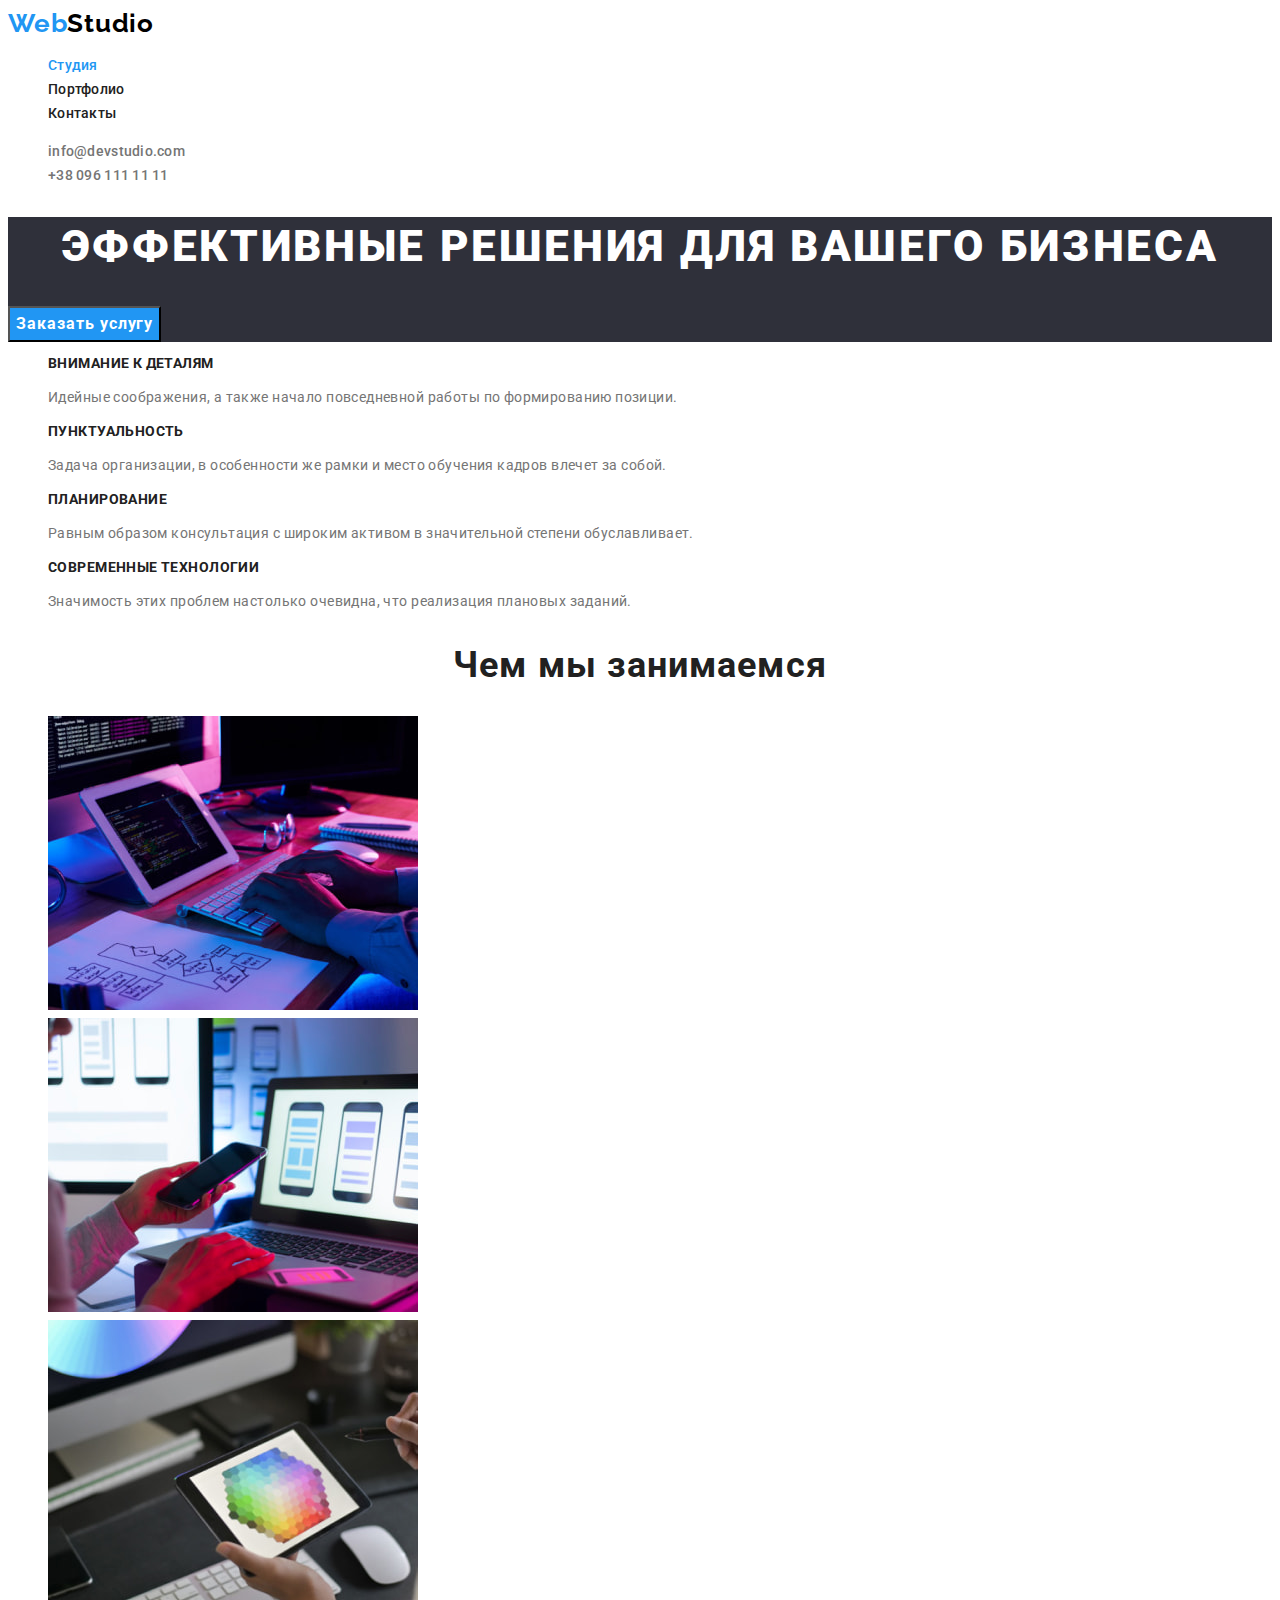
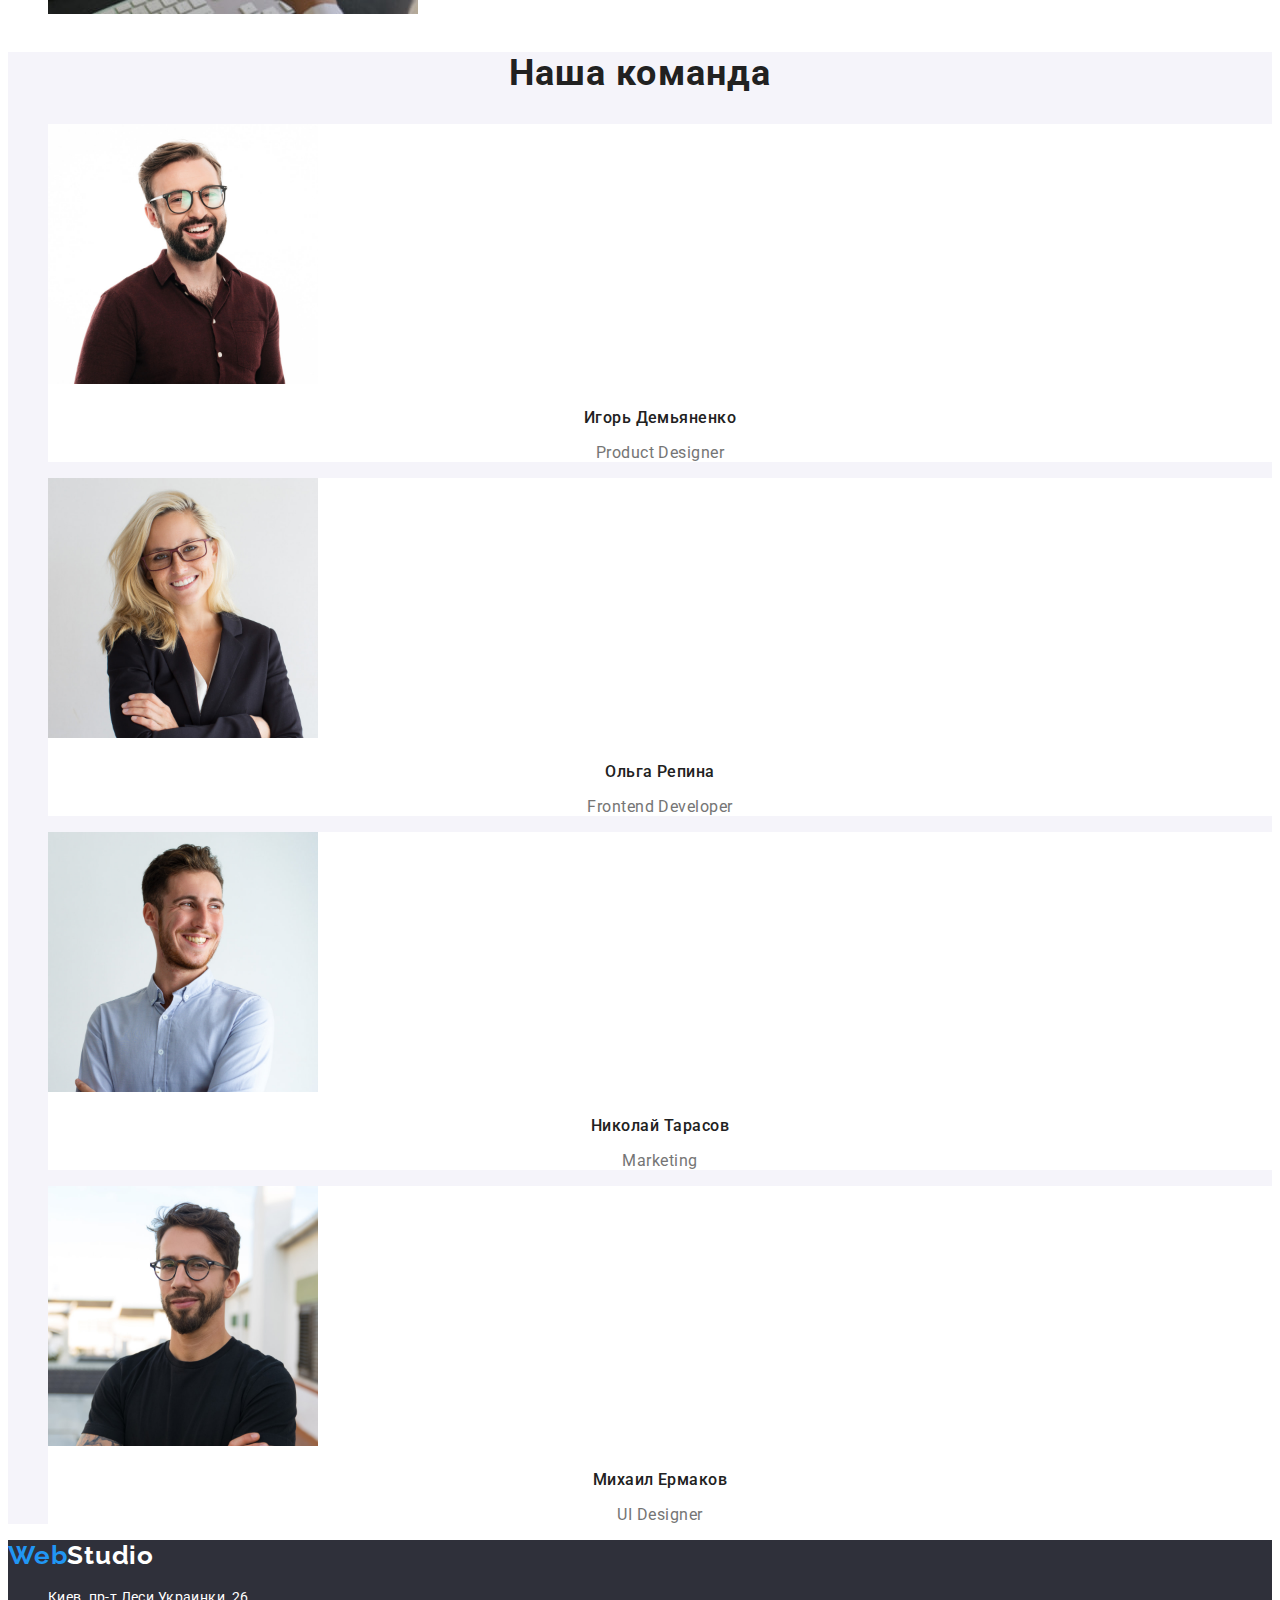
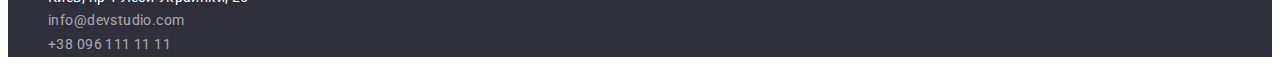
<file: index.html>
<!DOCTYPE html>
<html lang="ru">
  <head>
    <meta charset="UTF-8" />
    <meta http-equiv="X-UA-Compatible" content="IE=edge" />
    <meta name="viewport" content="width=device-width, initial-scale=1.0" />
    <title>WebStudio</title>

    <!-- fonts start -->
    <link rel="preconnect" href="https://fonts.googleapis.com" />
    <link rel="preconnect" href="https://fonts.gstatic.com" crossorigin />
    <link
      href="https://fonts.googleapis.com/css2?family=Raleway:wght@700&family=Roboto:wght@400;500;700;900&display=swap"
      rel="stylesheet"
    />
    <!-- fonts end -->

    <!-- styles start -->
    <link rel="stylesheet" href="./css/styles.css" />
    <!-- styles end -->
  </head>
  <body>
    <!-- Section Header -->

    <header class="page-header">
      <nav class="header-nav">
        <a class="logo link" href="#" lang="en">Web<span class="studio-header">Studio</span></a>
        <ul class="header-list list">
          <li><a class="header-link current link" href="#">Студия</a></li>
          <li><a class="header-link link" href="./portfolio.html">Портфолио</a></li>
          <li><a class="header-link link" href="">Контакты</a></li>
        </ul>
      </nav>
      <ul class="contacts list">
        <li>
          <a class="contacts-header link" href="mailto:info@devstudio.com">info@devstudio.com</a>
        </li>
        <li><a class="contacts-header link" href="tel:+380961111111">+38 096 111 11 11</a></li>
      </ul>
    </header>

    <!-- Main -->

    <main>
      <!-- Section Hero  -->
      <section class="hero">
        <h1 class="hero-title">Эффективные решения для вашего бизнеса</h1>
        <button class="hero-btn" type="button">Заказать услугу</button>
      </section>

      <!-- Section Feature -->

      <section class="section-feature">
        <h2 class="section-title" hidden>Особенности</h2>
        <ul class="list">
          <li>
            <h3 class="feature-title">Внимание к деталям</h3>
            <p class="feature-description">
              Идейные соображения, а также начало повседневной работы по формированию позиции.
            </p>
          </li>
          <li>
            <h3 class="feature-title">Пунктуальность</h3>
            <p class="feature-description">
              Задача организации, в особенности же рамки и место обучения кадров влечет за собой.
            </p>
          </li>
          <li>
            <h3 class="feature-title">Планирование</h3>
            <p class="feature-description">
              Равным образом консультация с широким активом в значительной степени обуславливает.
            </p>
          </li>
          <li>
            <h3 class="feature-title">Современные технологии</h3>
            <p class="feature-description">
              Значимость этих проблем настолько очевидна, что реализация плановых заданий.
            </p>
          </li>
        </ul>
      </section>

      <!-- Section Examples -->

      <section class="section-examples">
        <h2 class="section-title">Чем мы занимаемся</h2>
        <ul class="list">
          <li>
            <img
              src="./images/work/img_1.jpg"
              alt="программист набирает код на планшете"
              width="370"
              height="294"
            />
          </li>
          <li>
            <img
              src="./images/work/img_2.jpg"
              alt="девушка сверяет макет на нокибуке и в смартфоне "
              width="370"
              height="294"
            />
          </li>
          <li>
            <img
              src="./images/work/img_3.jpg"
              alt="цветовая гамма на планшете"
              width="370"
              height="294"
            />
          </li>
        </ul>
      </section>

      <!-- Section Team -->

      <section class="section-team">
        <h2 class="section-title">Наша команда</h2>
        <ul class="list">
          <li class="team-member">
            <img
              src="./images/team/person_1.jpg"
              alt="молодой мужчина с бородой, в очках, темные волосы, в коричневой рубашке"
              width="270"
              height="260"
            />
            <h3 class="member-name">Игорь Демьяненко</h3>
            <p class="member-position" lang="en">Product Designer</p>
          </li>
          <li class="team-member">
            <img
              src="./images/team/person_2.jpg"
              alt="молодая девушка, в очках, светлые волосы, в темном пиджаке"
              width="270"
              height="260"
            />
            <h3 class="member-name">Ольга Репина</h3>
            <p class="member-position" lang="en">Frontend Developer</p>
          </li>
          <li class="team-member">
            <img
              src="./images/team/person_3.jpg"
              alt="молодой мужчина с бородой, темные волосы, в светлой рубашке"
              width="270"
              height="260"
            />
            <h3 class="member-name">Николай Тарасов</h3>
            <p class="member-position" lang="en">Marketing</p>
          </li>
          <li class="team-member">
            <img
              src="./images/team/person_4.jpg"
              alt="молодой мужчина с бородой, в очках, темные волосы, в черной футболке"
              width="270"
              height="260"
            />
            <h3 class="member-name">Михаил Ермаков</h3>
            <p class="member-position" lang="en">UI Designer</p>
          </li>
        </ul>
      </section>
    </main>

    <!--Section Footer -->

    <footer class="page-footer">
      <a class="logo link" href="#">Web<span class="studio-footer">Studio</span></a>
      <address class="company-address">
        <ul class="list">
          <li>
            <a
              class="main-address contacts-footer link"
              href="https://goo.gl/maps/qAztw9pVadm1YtcE8"
              target="_blank"
              rel="noopener noreferrer"
              >Киев, пр-т Леси Украинки, 26</a
            >
          </li>
          <li>
            <a class="contacts-footer link" href="mailto:info@devstudio.com">info@devstudio.com</a>
          </li>
          <li><a class="contacts-footer link" href="tel:+380961111111">+38 096 111 11 11</a></li>
        </ul>
      </address>
    </footer>
  </body>
</html>
</file>
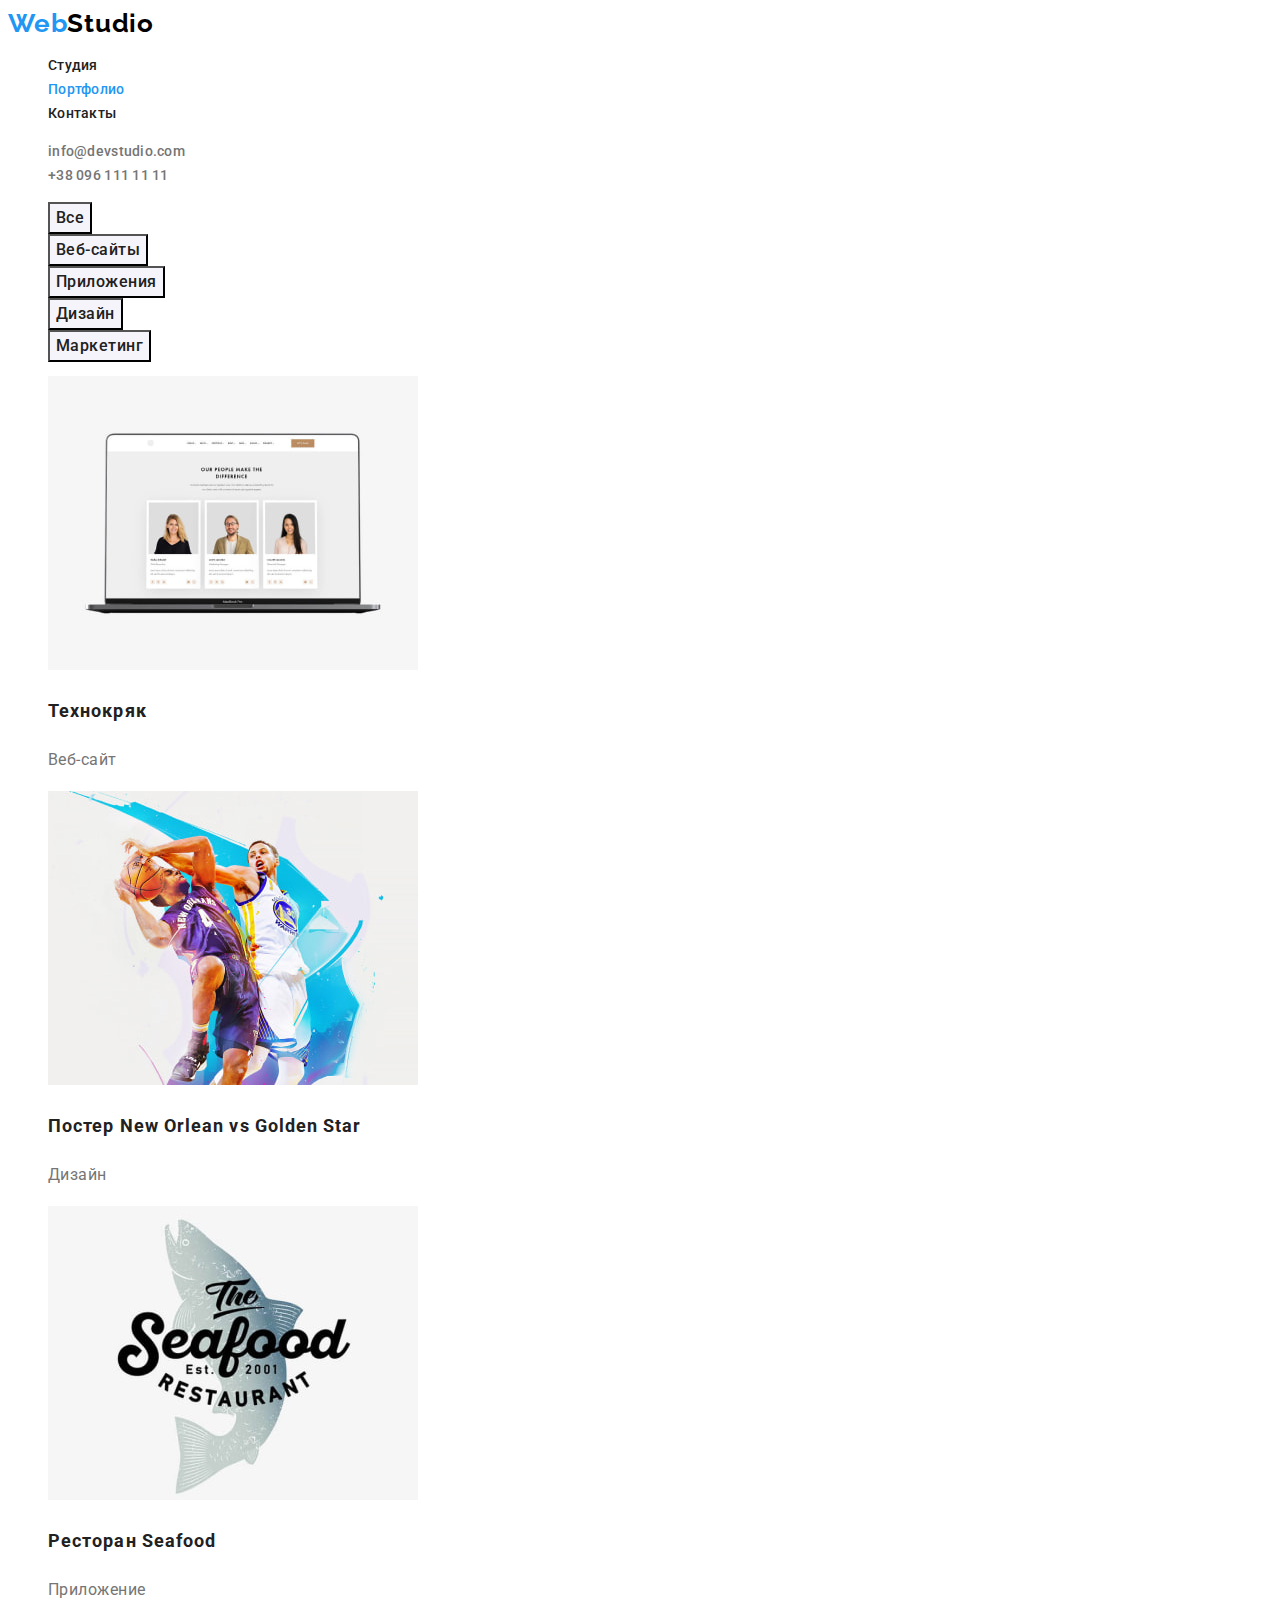
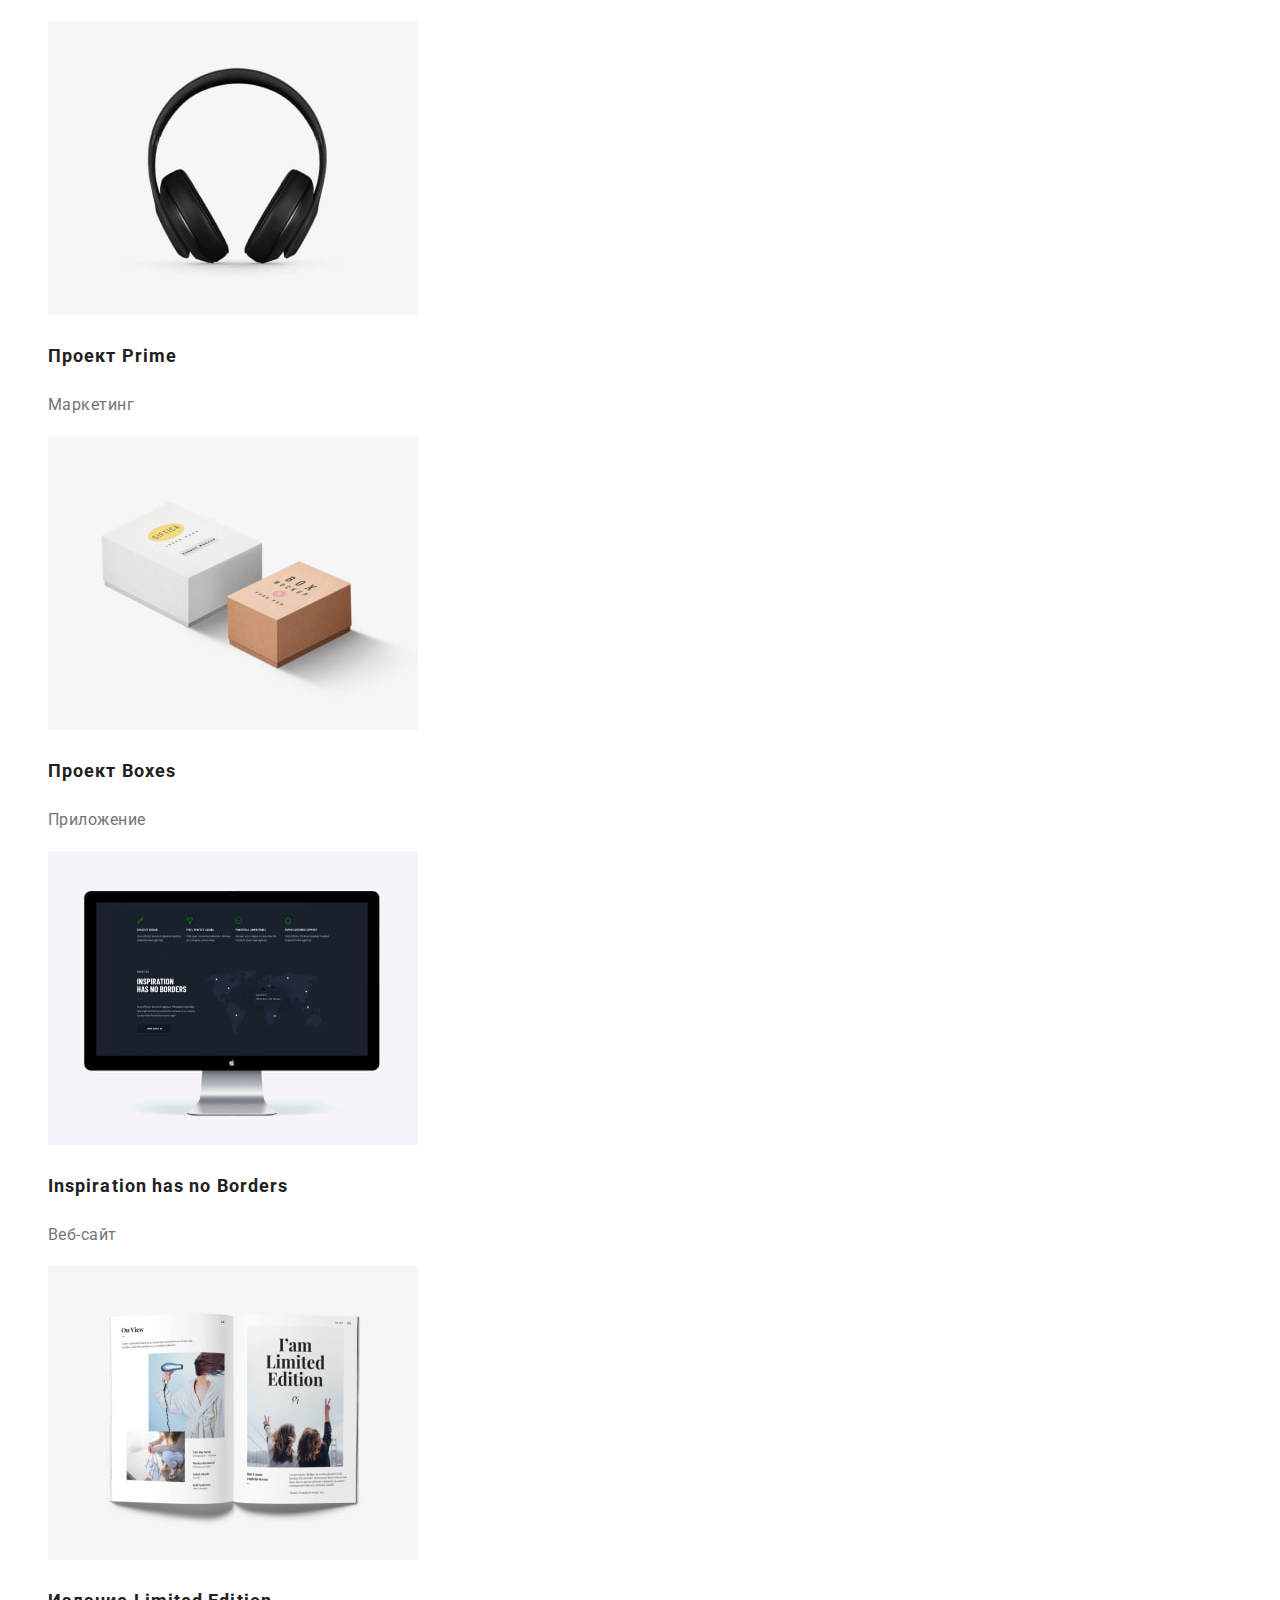
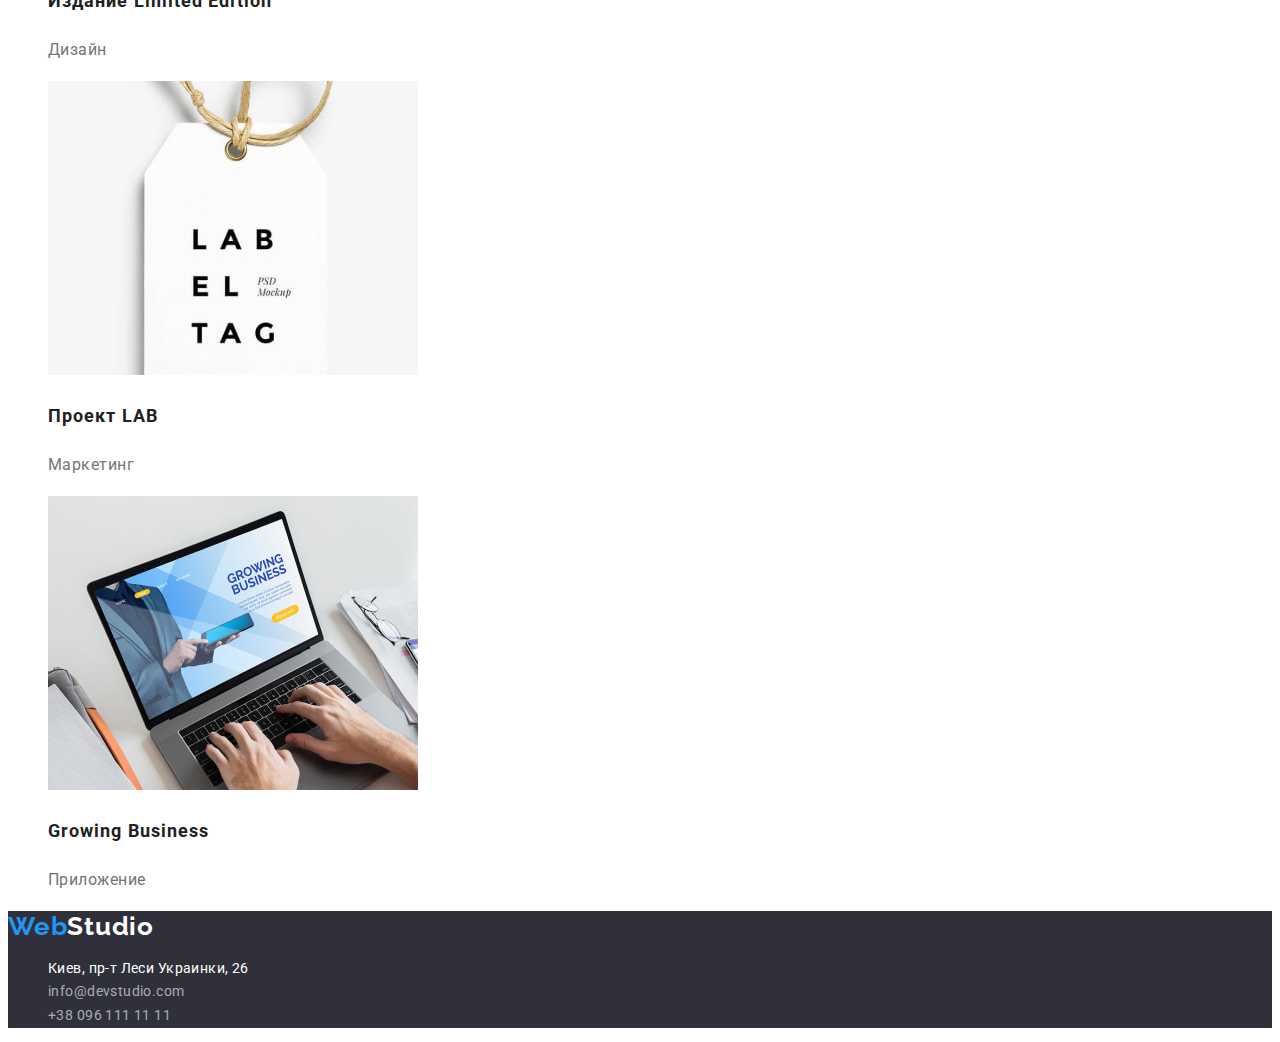
<file: portfolio.html>
<!DOCTYPE html>
<html lang="ru">
  <head>
    <meta charset="UTF-8" />
    <meta http-equiv="X-UA-Compatible" content="IE=edge" />
    <meta name="viewport" content="width=device-width, initial-scale=1.0" />
    <title>WebStudio</title>

    <!-- fonts start -->
    <link rel="preconnect" href="https://fonts.googleapis.com" />
    <link rel="preconnect" href="https://fonts.gstatic.com" crossorigin />
    <link
      href="https://fonts.googleapis.com/css2?family=Raleway:wght@700&family=Roboto:wght@400;500;700;900&display=swap"
      rel="stylesheet"
    />
    <!-- fonts end -->

    <!-- styles start -->
    <link rel="stylesheet" href="./css/styles.css" />
    <!-- styles end -->
  </head>
  <body>
    <!-- Section Header -->

    <header class="page-header">
      <nav class="header-nav">
        <a class="logo link" href="./index.html" lang="en"
          >Web<span class="studio-header">Studio</span></a
        >
        <ul class="header-list list">
          <li><a class="header-link link" href="./index.html">Студия</a></li>
          <li><a class="header-link current link" href="#">Портфолио</a></li>
          <li><a class="header-link link" href="">Контакты</a></li>
        </ul>
      </nav>
      <ul class="contacts list">
        <li>
          <a class="contacts-header link" href="mailto:info@devstudio.com">info@devstudio.com</a>
        </li>
        <li><a class="contacts-header link" href="tel:+380961111111">+38 096 111 11 11</a></li>
      </ul>
    </header>

    <!-- Main -->

    <main>
      <section class="section-portfolio">
        <h1 class="portfolio-title" hidden>Portfolio</h1>
        <ul class="list">
          <li><button class="portfolio-btn link" type="button">Все</button></li>
          <li><button class="portfolio-btn link" type="button">Веб-сайты</button></li>
          <li><button class="portfolio-btn link" type="button">Приложения</button></li>
          <li><button class="portfolio-btn link" type="button">Дизайн</button></li>
          <li><button class="portfolio-btn link" type="button">Маркетинг</button></li>
        </ul>
        <ul class="list">
          <li>
            <a class="link list" href="" target="_blank" rel="noopener noreferrer">
              <img  
                src="./images/portfolio/portfolio-1.jpg"
                alt="ноутбук с открытым веб-сайтом на котором изображено портфолио трех людей"
                width="370"
                height="294"
              />
              <h2 class="project-name">Технокряк</h2>
              <p class="project-type">Веб-сайт</p>
            </a>
          </li>
          <li>
            <a class="link" href="" target="_blank" rel="noopener noreferrer">
              <img
                src="./images/portfolio/portfolio-2.jpg"
                alt="два игрока в баскетбол: один из команди голден стейт, второй из команды нью орлеан"
              />
              <h2 class="project-name">Постер <span lang="en">New Orlean vs Golden Star</span></h2>
              <p class="project-type" >Дизайн</p>
            </a>
          </li>
          <li>
            <a class="link" href="" target="_blank" rel="noopener noreferrer">
              <img
                src="./images/portfolio/portfolio-3.jpg"
                alt="емблема ресторана сифуд - это рыбы с нанесеной на ней надписью сифуд и датой создания ресторана - 2001 год"
                width="370"
                height="294"
              />
              <h2 class="project-name">Ресторан <span lang="en">Seafood</span></h2>
              <p class="project-type" >Приложение</p>
            </a>
          </li>
          <li>
            <a class="link" href="" target="_blank" rel="noopener noreferrer">
              <img src="./images/portfolio/portfolio-4.jpg" alt="черные наушники закрытого типа" />
              <h2 class="project-name">Проект <span lang="en">Prime</span></h2>
              <p class="project-type" >Маркетинг</p>
            </a>
          </li>
          <li>
            <a class="link" href="">
              <img
                src="./images/portfolio/portfolio-5.jpg"
                alt="две корбки разных размеров с надписью: коробка поменьше - коричневого цвета, коробка побольше - белового цвета"
                width="370"
                height="294"
              />
              <h2 class="project-name">Проект <span lang="en">Boxes</span></h2>
              <p class="project-type" >Приложение</p>
            </a>
          </li>
          <li>
            <a class="link" href="" target="_blank" rel="noopener noreferrer">
              <img
                src="./images/portfolio/portfolio-6.jpg"
                alt="аймак с открытым веб-сайтом"
                width="370"
                height="294"
              />
              <h2 class="project-name" lang="en">Inspiration has no Borders</h2>
              <p class="project-type" >Веб-сайт</p>
            </a>
          </li>
          <li>
            <a class="link" href="" target="_blank" rel="noopener noreferrer">
              <img
                src="./images/portfolio/portfolio-7.jpg"
                alt="разворот кники на которой есть текст и картинки"
                width="370"
                height="294"
              />
              <h2 class="project-name">Издание <span lang="en">Limited Edition</span></h2>
              <p class="project-type" >Дизайн</p>
            </a>
          </li>
          <li>
            <a class="link" href="" target="_blank" rel="noopener noreferrer">
              <img src="./images/portfolio/portfolio-8.jpg" alt="лейбл" width="370" height="294" />
              <h2 class="project-name">Проект <span lang="en">LAB</span></h2>
              <p class="project-type" >Маркетинг</p>
            </a>
          </li>
          <li>
            <a class="link" href="" target="_blank" rel="noopener noreferrer">
              <img
                src="./images/portfolio/portfolio-9.jpg"
                alt="человек работает на ноутбуке с открытым веб-сайтом"
                width="370"
                height="294"
              />
              <h2 class="project-name" lang="en">Growing Business</h2>
              <p class="project-type" >Приложение</p>
            </a>
          </li>
        </ul>
      </section>
    </main>

    <!--Section Footer -->

    <footer class="page-footer">
      <a class="logo link" href="./index.html">Web<span class="studio-footer">Studio</span></a>
      <address class="company-address">
        <ul class="list">
          <li>
            <a
              class="main-address contacts-footer link"
              href="https://goo.gl/maps/qAztw9pVadm1YtcE8"
              target="_blank"
              rel="noopener noreferrer"
              >Киев, пр-т Леси Украинки, 26</a
            >
          </li>
          <li>
            <a class="contacts-footer link" href="mailto:info@devstudio.com">info@devstudio.com</a>
          </li>
          <li><a class="contacts-footer link" href="tel:+380961111111">+38 096 111 11 11</a></li>
        </ul>
      </address>
    </footer>
  </body>
</html>
</file>
<file: css/styles.css>
:root{

    /* fonts */

    --main-font: "Roboto";
    --secondary-font: "Raleway";

    /* text colors */

    --primary-text-color:#757575;
    --secondary-text-color: #212121;
    --decoration-text-color:#2196F3;
    --studio-header-color:#000000;
    --light-text-color:#ffffff;
    --contacts-text-color:rgba(255, 255, 255, 0.6);
    
    /* background colors */
    --main-ligt-bg-color: #ffffff;
    --main-darck-bg-color:#2F303A;
    --btn-bg-color: #2196F3;
    --hover-btn-bg-color: #188CE8;
    --secondary-bg-color:#F5F4FA;

     /* others */
   
}

body {
    font-family: var(--main-font), sans-serif;
    font-size: 14px;
    line-height: 1.71;
    color: var(--primary-text-color);
    }

/* common styles start */

.link {
    text-decoration: none;
}

.list {
    list-style: none;
}

.company-address{
    font-style: inherit;
}

/* common styles end */

/* Section Header */

.logo {
    font-family: var(--secondary-font), sans-serif;
    font-weight: 700;
    font-size: 26px;
    line-height: 1.19;      
    letter-spacing: 0.03em; 
    color: var(--decoration-text-color);
}

.studio-header {
    color: var(--studio-header-color);
}

.header-link{
    font-weight: 500;
    line-height: 1.14;
    letter-spacing: 0.02em;
    color: var(--secondary-text-color);
}

.current {
    color: var(--decoration-text-color);
}

.header-link:hover,
.header-link:focus{
    color: var(--decoration-text-color);
}

.contacts-header {
    font-weight: 500;
    line-height: 1.19;
    letter-spacing: 0.02em;
    color: inherit;
}

.contacts-header:hover,
.contacts-header:focus{
    color: var(--decoration-text-color);
}

/* Section Hero */

.hero {
    background-color: var(--main-darck-bg-color);
}

.hero-title {
    font-weight: 900;
    font-size: 44px;
    line-height: 1.36;
    text-align: center;
    letter-spacing: 0.06em;
    text-transform: uppercase;
    color: var(--light-text-color)
    }

.hero-btn {
    font-family: inherit;
    font-weight: 700;
    font-size: 16px;
    line-height: 1.88;
    display: flex;
    letter-spacing: 0.06em;
    color: var(--light-text-color);
    background-color: var(--btn-bg-color);
    cursor: pointer;
}

.hero-btn:hover,
.hero-btn:focus {
    background-color: var(--hover-btn-bg-color);
}

/* Sections */

.section-title {
    font-weight: 700;
    font-size: 36px;
    line-height: 1.17;
    text-align: center;
    letter-spacing: 0.03em;
    color: var(--secondary-text-color);
}

/* Sections Feature */

.feature-title {
    font-weight: 700;
    font-size: inherit;
    line-height: 1.14;
    letter-spacing: 0.03em;
    text-transform: uppercase;
    color: var(--secondary-text-color);
}

.feature-description {
    letter-spacing: 0.03em;
}

/* Secteaon Team */

.section-team {
    background-color: var(--secondary-bg-color);
}

.team-member {
    background-color: var(--main-ligt-bg-color);
}

.member-name {
    font-weight: 500;
    font-size: 16px;
    line-height: 1.19;  
    text-align: center;
    letter-spacing: 0.03em;
    color: var(--secondary-text-color);
}

.member-position {
    font-size: 16px;
    line-height: 1.19;
    text-align: center;
    letter-spacing: 0.03em;
}

/* Section Portfolio */

.portfolio-btn {
    font-family: inherit;
    font-weight: 500;
    font-size: 16px;
    line-height: 1.63;
    text-align: center;
    letter-spacing: 0.03em;
    color: var(--secondary-text-color);
    background-color: var(--secondary-bg-color);
    cursor: pointer;
}

.portfolio-btn:hover,
.portfolio-btn:focus {
    color: var(--light-text-color);
    background-color: var(--btn-bg-color);
}

.project-name{
    font-weight: 700;
    font-size: 18px;
    line-height: 2.0;
    letter-spacing: 0.06em;
    color: var(--secondary-text-color);
}

.project-type {
    font-size: 16px;
    line-height: 1.88;     
    letter-spacing: 0.03em;
    color: var(--primary-text-color);
    }




/* Section Footer */

.page-footer{
background-color: var(--main-darck-bg-color);
}

.studio-footer {
    color: var(--light-text-color);
}

.list .main-address{
    color: var(--light-text-color);
}

.contacts-footer{
    letter-spacing: 0.03em;
    color: var(--contacts-text-color);
}

.contacts-footer:hover,
.contacts-footer:focus{
    color: var(--decoration-text-color);
}
</file>
